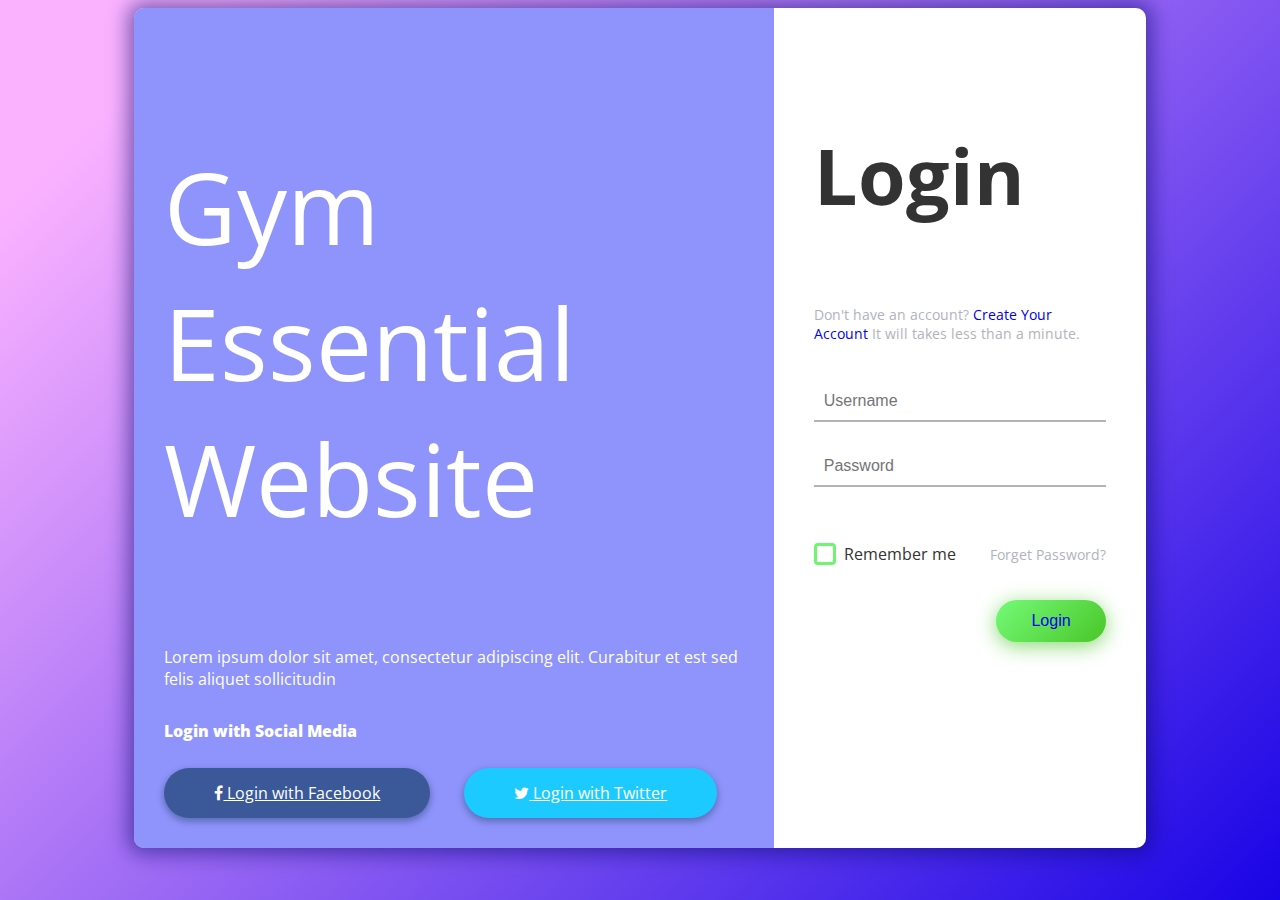
<file: login.html>
<!DOCTYPE html>
<html lang="en" >
<head>
  <meta charset="UTF-8">
  <title>Login Page</title>
  <link href="https://fonts.googleapis.com/css?family=Open+Sans" rel="stylesheet">


<link href="https://maxcdn.bootstrapcdn.com/font-awesome/4.7.0/css/font-awesome.min.css" rel="stylesheet" integrity="sha384-wvfXpqpZZVQGK6TAh5PVlGOfQNHSoD2xbE+QkPxCAFlNEevoEH3Sl0sibVcOQVnN" crossorigin="anonymous"><link rel="stylesheet" href="assets/css/style.css">

<!-- Favicons -->
<link href="assets/img/favicon.png" rel="icon">
<link href="assets/img/apple-touch-icon.png" rel="apple-touch-icon">
</head>
<body>
<!-- partial:index.partial.html -->
<div class="box-form">
	<div class="left">
		<div class="overlay">
		<p id="main">Gym Essential Website</p>
		<p>Lorem ipsum dolor sit amet, consectetur adipiscing elit.
		Curabitur et est sed felis aliquet sollicitudin</p>
		<span>
			<p>Login with Social Media</p>
			<a href="#"><i class="fa fa-facebook" aria-hidden="true"></i>  Login with Facebook</a>
			<a href="#"><i class="fa fa-twitter" aria-hidden="true"></i> Login with Twitter</a>
		</span>
		</div>
	</div>
	
	
		<div class="right">
		<h5>Login</h5>
		<p>Don't have an account? <a href="#"style="text-decoration: none;" >Create Your Account</a> It will takes less than a minute.</p>
		<div class="inputs">
			<input type="text" placeholder="Username">
			<br>
			<input type="password" placeholder="Password">
		</div>
			
			<br><br>
			
		<div class="remember-me--forget-password">
				<!-- Angular -->
	<label>
		<input type="checkbox" name="item" checked/>
		<span class="text-checkbox">Remember me</span>
	</label>
			<p>Forget Password?</p>
		</div>
			
			<br>
			<button><a href="index.html" style="text-decoration: none;">Login</a></button>
	</div>
	
</div>
<!-- partial -->
  
</body>
</html>
</file>
<file: assets/css/style.css>
body {
    background-image: linear-gradient(135deg, #FAB2FF 10%, #1904E5 100%);
    background-size: cover;
    background-repeat: no-repeat;
    background-attachment: fixed;
    font-family: "Open Sans", sans-serif;
    color: #333333;
  }
  
  #main{
    font-size: 100px;
  }
  .box-form {
    margin: 0 auto;
    width: 80%;
    background: #FFFFFF;
    border-radius: 10px;
    overflow: hidden;
    display: flex;
    flex: 1 1 100%;
    align-items: stretch;
    justify-content: space-between;
    box-shadow: 0 0 20px 6px #090b6f85;
  }
  @media (max-width: 980px) {
    .box-form {
      flex-flow: wrap;
      text-align: center;
      align-content: center;
      align-items: center;
    }
  }
  .box-form div {
    height: auto;
  }
  .box-form .left {
    color: #FFFFFF;
    background-size: cover;
    background-repeat: no-repeat;
    background-image: none;
    overflow: hidden;
  }
  .box-form .left .overlay {
    padding: 30px;
    width: 100%;
    height: 100%;
    background: #5961f9ad;
    overflow: hidden;
    box-sizing: border-box;
  }
  .box-form .left .overlay h1 {
    font-size: 10vmax;
    line-height: 1;
    font-weight: 900;
    margin-top: 40px;
    margin-bottom: 20px;
  }
  .box-form .left .overlay span p {
    margin-top: 30px;
    font-weight: 900;
  }
  .box-form .left .overlay span a {
    background: #3b5998;
    color: #FFFFFF;
    margin-top: 10px;
    padding: 14px 50px;
    border-radius: 100px;
    display: inline-block;
    box-shadow: 0 3px 6px 1px #042d4657;
  }
  .box-form .left .overlay span a:last-child {
    background: #1dcaff;
    margin-left: 30px;
  }
  .box-form .right {
    padding: 40px;
    overflow: hidden;
  }
  @media (max-width: 980px) {
    .box-form .right {
      width: 100%;
    }
  }
  .box-form .right h5 {
    font-size: 6vmax;
    line-height: 0;
  }
  .box-form .right p {
    font-size: 14px;
    color: #B0B3B9;
  }
  .box-form .right .inputs {
    overflow: hidden;
  }
  .box-form .right input {
    width: 100%;
    padding: 10px;
    margin-top: 25px;
    font-size: 16px;
    border: none;
    outline: none;
    border-bottom: 2px solid #B0B3B9;
  }
  .box-form .right .remember-me--forget-password {
    display: flex;
    justify-content: space-between;
    align-items: center;
  }
  .box-form .right .remember-me--forget-password input {
    margin: 0;
    margin-right: 7px;
    width: auto;
  }
  .box-form .right button {
    float: right;
    color: #fff;
    font-size: 16px;
    padding: 12px 35px;
    border-radius: 50px;
    display: inline-block;
    border: 0;
    outline: 0;
    box-shadow: 0px 4px 20px 0px #49c628a6;
    background-image: linear-gradient(135deg, #70F570 10%, #49C628 100%);
  }
  
  label {
    display: block;
    position: relative;
    margin-left: 30px;
  }
  
  label::before {
    content: ' \f00c';
    position: absolute;
    font-family: FontAwesome;
    background: transparent;
    border: 3px solid #70F570;
    border-radius: 4px;
    color: transparent;
    left: -30px;
    transition: all 0.2s linear;
  }
  
  label:hover::before {
    font-family: FontAwesome;
    content: ' \f00c';
    color: #fff;
    cursor: pointer;
    background: #70F570;
  }
  
  label:hover::before .text-checkbox {
    background: #70F570;
  }
  
  label span.text-checkbox {
    display: inline-block;
    height: auto;
    position: relative;
    cursor: pointer;
    transition: all 0.2s linear;
  }
  
  label input[type="checkbox"] {
    display: none;
  }
</file>
